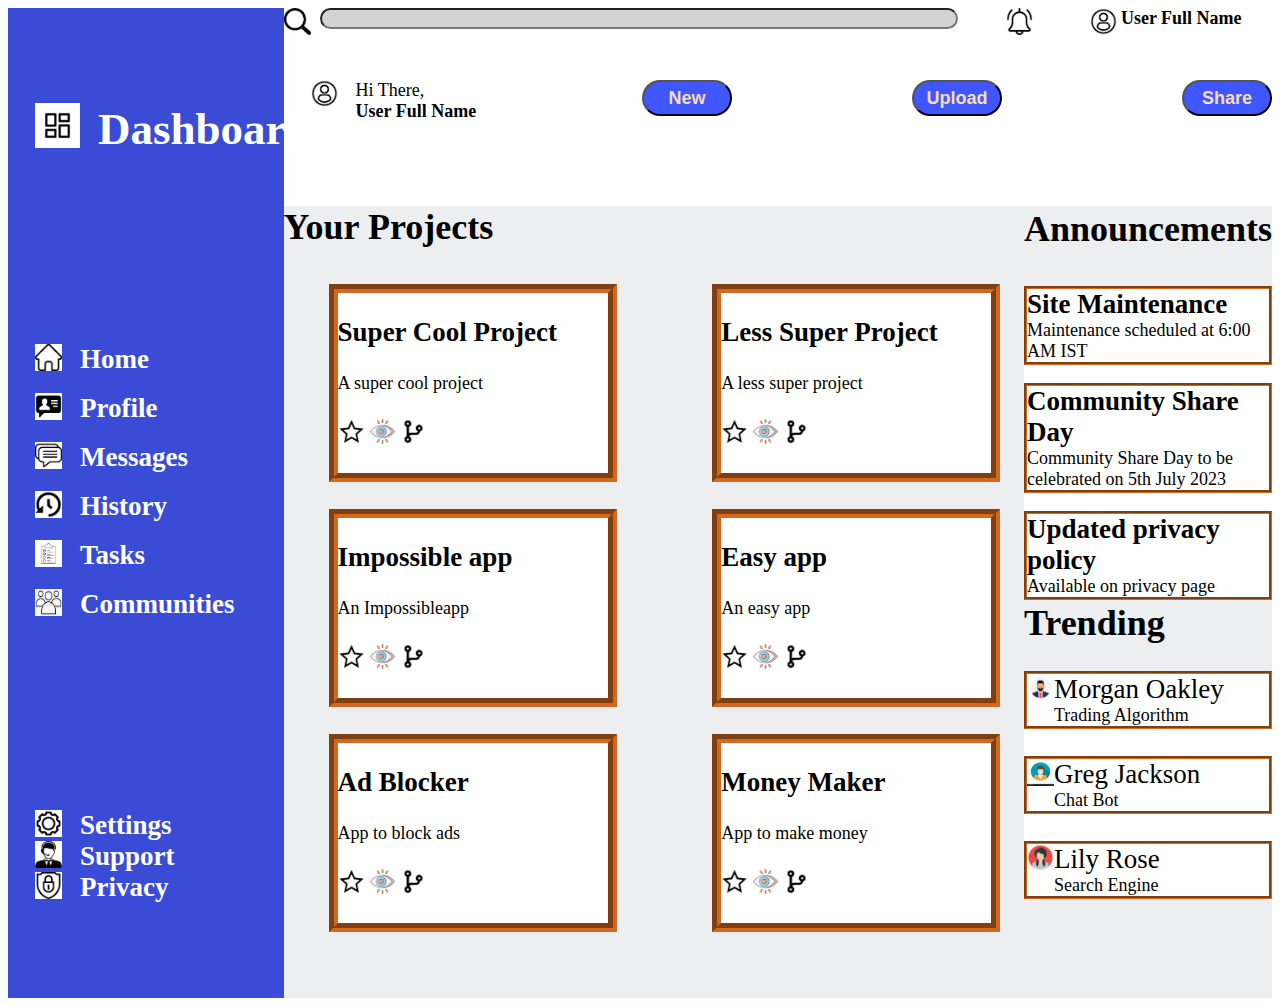
<file: index.html>
<!DOCTYPE html>
<html lang="en">
<head>
    <meta charset="UTF-8">
    <meta name="viewport" content="width=device-width, initial-scale=1.0">
    <link rel="stylesheet" href="styles.css">
    <title>Admin Dashboard</title>
</head>
<body>
    <div class="header">
        <div class="top">
            <div class="searchbar">
                <img class="search" src="./images/search.png" alt="search icon">
                <form class="form">
                    <input type="text" name="search" id="bar">
                </form>
            </div>
            <div class="right">
                <img class="bell" src="./images/bell.png" alt="bell icon">
                <img class="profile" src="./images/profile.png" alt="profile icon">
                <div class="name"><strong>User Full Name</strong></div>
            </div>
        </div>

        <div class="bottom">
            <div class="left">
                <img class="profile" src="./images/profile.png" alt="profile icon">
                <div class="welcome">
                    <div class="hi">Hi There,</div>
                    <div class="name"><strong>User Full Name</strong></div>
                </div>
            </div>

            <div class="right">
                <button class="new"><strong>New</strong></button>
                <button class="upload"><strong>Upload</strong></button>
                <button class="share"><strong>Share</strong></button>
            </div>
        </div>
    </div>
    
    <div class="sidebar">
        <div class="dash">
        <img class="dash-icon" src="./images/dashboard.png" alt="Dash icon">
        <div class="sidetitle"><strong>Dashboard</strong></div>
        </div>

        <div class="top">
            <div class="home">
                <img src="./images/home.png" alt="home icon">
                <div><strong>Home</strong></div>
            </div>
        
            <div class="profile">
                <img src="./images/profileInfo.png" alt="profile information icon">
                <div><strong>Profile</strong></div> 
            </div>

            <div class="messages">
                <img src="./images/messages.png" alt="messages icon">
                <div><strong>Messages</strong></div> 
            </div>

            <div class="history">
                <img src="./images/history.png" alt="history icon">
                <div><strong>History</strong></div> 
            </div>

            <div class="tasks">
                <img src="./images/tasks.png" alt=tasks icon">
                <div><strong>Tasks</strong></div> 
            </div>

            <div class="communities">
                <img src="./images/communities.png" alt="communities icon">
                <div><strong>Communities</strong></div> 
            </div>
        </div>

        <div class="bottom">
            <div class="settings">
                <img src="./images/settings.png" alt="settings icon">
                <div><strong>Settings</strong></div> 
            </div>

            <div class="support">
                <img src="./images/support.png" alt="support icon">
                <div><strong>Support</strong></div> 
            </div>

            <div class="privacy">
                <img src="./images/privacy.png" alt="privacy icon">
                <div><strong>Privacy</strong></div> 
            </div>
        </div>
    </div>
    
    <div class="main">

        <div class="Projects">   
            <div class="caption">Your Projects</div>

            <div class="list">
                <div class="project">
                    <div class="title">Super Cool Project</div>
                    <div class="desc subtext">A super cool project</div>
                    <div class="image">
                            <img class="star" src="./images/star.png" alt="star icon">
                            <img class="views" src="./images/views.png" alt="views icon">
                            <img class="branch" src="./images/branch.png" alt="branch icon">

                    </div>
                </div>

                <div class="project">
                    <div class="title">Less Super Project</div>
                    <div class="desc subtext">A less super project</div>
                    <div class="image">
                        <img class="star" src="./images/star.png" alt="star icon">
                        <img class="views" src="./images/views.png" alt="views icon">
                        <img class="branch" src="./images/branch.png" alt="branch icon">
                        </div>
                </div>

                <div class="project">
                    <div class="title">Impossible app</div>
                    <div class="desc subtext">An Impossibleapp</div>
                    <div class="image">
                        <img class="star" src="./images/star.png" alt="star icon">
                        <img class="views" src="./images/views.png" alt="views icon">
                        <img class="branch" src="./images/branch.png" alt="branch icon">
                    </div>
                </div>

                <div class="project">
                    <div class="title">Easy app</div>
                    <div class="desc subtext">An easy app</div>
                    <div class="image">
                        <img class="star" src="./images/star.png" alt="star icon">
                        <img class="views" src="./images/views.png" alt="views icon">
                        <img class="branch" src="./images/branch.png" alt="branch icon">
                        </div>
                </div>

                <div class="project">
                    <div class="title">Ad Blocker</div>
                    <div class="desc subtext">App to block ads</div>
                    <div class="image">
                        <img class="star" src="./images/star.png" alt="star icon">
                        <img class="views" src="./images/views.png" alt="views icon">
                        <img class="branch" src="./images/branch.png" alt="branch icon">
                    </div>
                </div>

                <div class="project">
                    <div class="title">Money Maker</div>
                    <div class="desc subtext">App to make money</div>
                    <div class="image">
                        <img class="star" src="./images/star.png" alt="star icon">
                        <img class="views" src="./images/views.png" alt="views icon">
                        <img class="branch" src="./images/branch.png" alt="branch icon">
                    </div>
                </div>


            </div>
        </div>

        <div class="Announcements">
            <div class="caption">Announcements</div>

            <div class="announcements">
                <div class="content">
                    <div class="title">Site Maintenance</div>
                    <div class="desc subtext">Maintenance scheduled at 6:00 AM IST</div>
                </div>

                <div class="content">
                    <div class="title">Community Share Day</div>
                    <div class="desc subtext">Community Share Day to be celebrated on 5th July 2023</div>
                </div>

                <div class="content">
                    <div class="title">Updated privacy policy</div>
                    <div class="desc subtext">Available on privacy page</div>
                </div>
            </div>
        </div>

        <div class="Trending">
            <div class="caption">Trending</div>

            <div class="trending">
                <div class="content">
                    <img class="image" src="./images/pfp1.jpeg" alt="Profile image">
                    <div class="text">
                        <div class="username">Morgan Oakley</div>
                        <div class="project subtext">Trading Algorithm</div>
                    </div>
                </div>

                <div class="content">
                    <img class="image" src="./images/pfp2.png" alt="Profile image">
                    <div class="text">
                        <div class="username">Greg Jackson</div>
                        <div class="project subtext">Chat Bot</div>
                    </div>
                </div>

                <div class="content">
                    <img class="image" src="./images/pfp3.jpeg" alt="Profile image">
                    <div class="text">
                        <div class="username">Lily Rose</div>
                        <div class="project subtext">Search Engine</div>
                </div>
                </div>
            </div>
        </div>

    </div>

</body>
</html>
</file>
<file: styles.css>
img{
    height:3vh;
    width:3vh;
}

body{
    display: grid;
    grid-template-columns: 1fr 4fr;
    grid-template-rows: 1fr 4fr;
}

.header{
    grid-area:1/2/2/3;
    display: flex;
    flex-direction: column;
    gap:5vh;
}

.header > .top{
    display: grid;
    grid-template-rows: 1fr;
    grid-template-columns: 2fr 1fr;
}

.searchbar{
    grid-area: 1/1/2/2;
    display: flex; 
    justify-content: center;
    gap:1vh;
}

#bar{
    width:70vh;
    border-radius: 4vh;
    background-color: lightgray;
}

.header > .top > .right{
    grid-area: 1/2/2/3;
    display: flex;
    justify-content: space-evenly;
    font-size:2vh
}

.header > .bottom{
    display: flex;
    justify-content: space-between;
}

.header > .bottom > .left{
    display: flex;
    gap: 5vh;
    font-size:2vh;
}

.header > .bottom > .right{
    display: flex;
    gap: 20vh;
}

.header > .bottom > .right button{
    font-weight: bold;
    color: wheat;
    font-size: 2vh;
    background-color: rgb(64, 86, 255);
    width: 10vh;
    height: 4vh;
    border-radius: 3vh;
}

.sidebar{
    grid-area: 1/1/3/2;
    background-color:  rgb(58, 76, 213);
    display: flex;
    justify-content: space-around;
    flex-direction: column;
    height: 110vh;
}

.dash,.home,.profile,.messages,.history,.tasks,.communities,.settings,.support,.privacy{
    display: flex;
    color:white;
    font-size: 3vh;
    position: relative;
    left:3vh;
    gap:2vh;
}

.sidetitle{
    font-size: 5vh;
}

.dash-icon{
    height: 5vh;
    width: 5vh;
}

.top{
    display: flex;
   flex-direction: column;
   gap:2vh;
}

.main{
    background-color: rgb(236, 238, 240);
    grid-area:2/2/3/3;
    display: grid;
    grid-template-rows: 1fr 1fr;
    grid-template-columns: 3fr 1fr;
}

.Projects{
    grid-area: 1/1/3/2;
    display: flex;
    flex-direction: column;
    gap:4vh;
}

.Projects > .caption{
    font-size: 4vh;
    font-weight: bold;
}

.Projects > .list{
    display: grid;
    grid-template-columns: repeat(2,1fr);
    grid-template-rows: repeat(3,1fr);
    gap:3vh;
}

.Projects > .list > .project{
    background-color: white;
    height:20vh;
    width:30vh;
    display: flex;
    flex-direction: column;
    justify-content: space-evenly;
    position: relative;
    left: 5vh;
    border-style: groove;
    border-color: chocolate;
    border-width: 1vh;
}

.Projects > .list > .project > .title{
    font-size: 3vh;
    font-weight: bold;
}

.Announcements{
    grid-area: 1/2/2/3;
    display: flex;
    flex-direction: column;
    gap:4vh;
    align-items: center;
    justify-content: center;
}

.Announcements > .caption{
    font-size: 4vh;
    font-weight: bold;
    align-items: flex-start;
}

.Announcements >.announcements{
    display: flex;
    flex-direction: column;
    gap:2vh;
    background-color: white;
}

.Announcements > .announcements > .content{
    border-color: chocolate;
    border-style: groove;
}

.Announcements > .announcements > .content > .title{
    font-size: 3vh;
    font-weight: bold;
}

.Trending{
    grid-area: 2/2/3/3;
    display: flex;
    flex-direction: column;
    gap:3vh;
}

.Trending > .caption{
    font-size: 4vh;
    font-weight: bold;
}

.Trending > .trending{
    background-color: white;
    display: flex;
    flex-direction: column;
    justify-content: space-around;
    gap:3vh;
}


.Trending > .trending > .content{
    display: flex;    
    border-style: groove;
    border-color: chocolate;
}

.Trending > .trending > .content > .text > .username{
    font-size: 3vh;
}

.subtext{
    font-size: 2vh;
}
</file>
